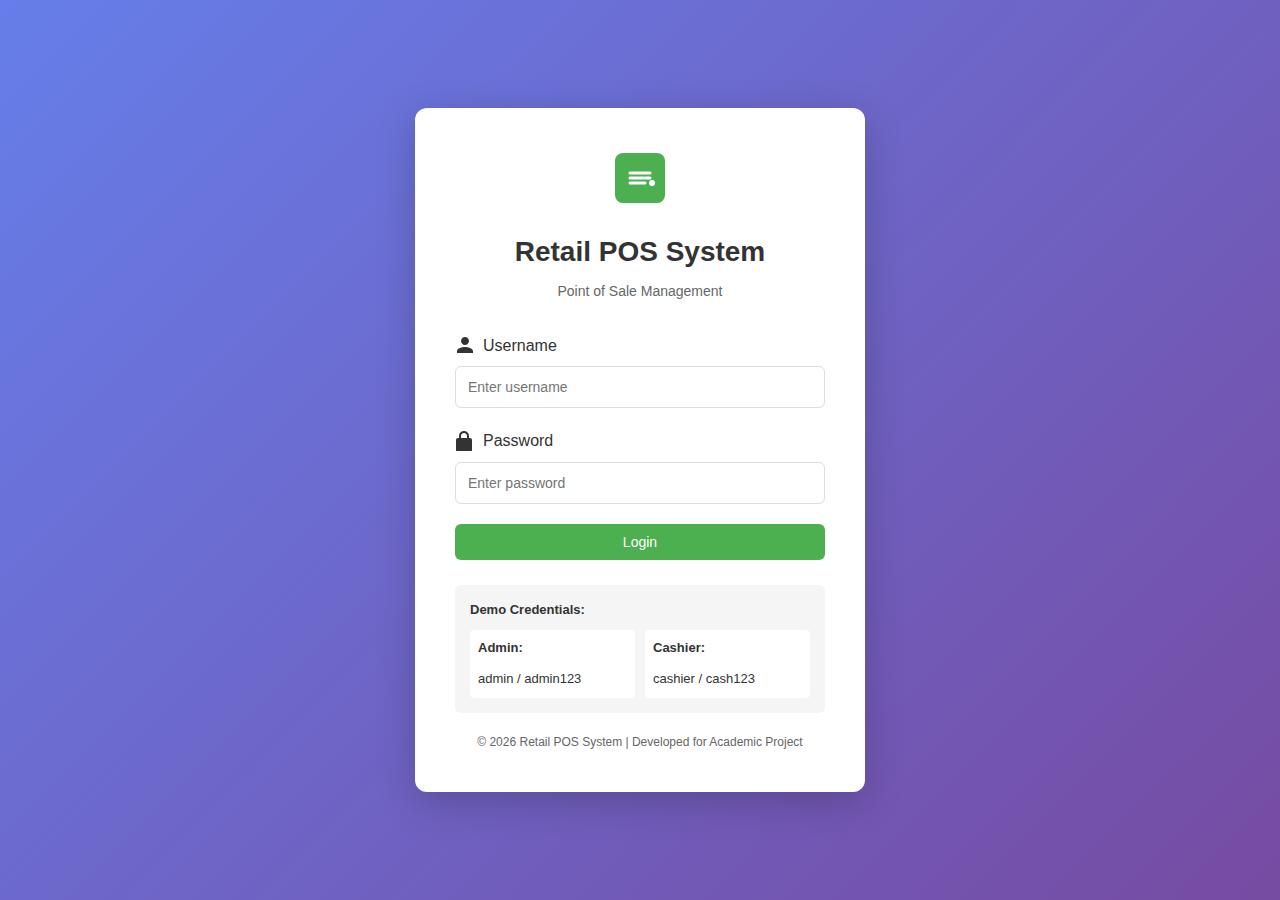
<file: FrontendUI/index.html>
<!DOCTYPE html>
<html lang="en">
<head>
    <meta charset="UTF-8">
    <meta name="viewport" content="width=device-width, initial-scale=1.0">
    <title>Retail POS System - Login</title>
    <link rel="stylesheet" href="css/style.css">
</head>
<body class="login-page">
    
    <!-- Login Container -->
    <div class="login-container">
        
        <!-- System Logo and Header -->
        <div class="login-header">
            <div class="logo">
                <svg width="60" height="60" viewBox="0 0 60 60" fill="none">
                    <rect x="5" y="5" width="50" height="50" rx="8" fill="#4CAF50"/>
                    <path d="M20 25h20M20 30h20M20 35h15" stroke="white" stroke-width="3" stroke-linecap="round"/>
                    <circle cx="42" cy="35" r="3" fill="white"/>
                </svg>
            </div>
            <h1>Retail POS System</h1>
            <p>Point of Sale Management</p>
        </div>

        <!-- Login Form -->
        <form id="loginForm" class="login-form">
            
            <!-- Error Message Display -->
            <div id="errorMessage" class="error-message" style="display: none;">
                <span class="error-icon">⚠</span>
                <span id="errorText"></span>
            </div>

            <!-- Username Input -->
            <div class="form-group">
                <label for="username">
                    <svg width="20" height="20" viewBox="0 0 20 20" fill="currentColor">
                        <path d="M10 10c2.21 0 4-1.79 4-4s-1.79-4-4-4-4 1.79-4 4 1.79 4 4 4zm0 2c-2.67 0-8 1.34-8 4v2h16v-2c0-2.66-5.33-4-8-4z"/>
                    </svg>
                    Username
                </label>
                <input 
                    type="text" 
                    id="username" 
                    name="username" 
                    placeholder="Enter username"
                    required
                    autocomplete="username">
            </div>

            <!-- Password Input -->
            <div class="form-group">
                <label for="password">
                    <svg width="20" height="20" viewBox="0 0 20 20" fill="currentColor">
                        <path d="M15 7h-1V5c0-2.76-2.24-5-5-5S4 2.24 4 5v2H3c-1.1 0-2 .9-2 2v10c0 1.1.9 2 2 2h12c1.1 0 2-.9 2-2V9c0-1.1-.9-2-2-2zm-9-2c0-1.66 1.34-3 3-3s3 1.34 3 3v2H6V5z"/>
                    </svg>
                    Password
                </label>
                <input 
                    type="password" 
                    id="password" 
                    name="password" 
                    placeholder="Enter password"
                    required
                    autocomplete="current-password">
            </div>

            <!-- Login Button -->
            <button type="submit" class="btn btn-primary btn-block">
                Login
            </button>

            <!-- Demo Credentials -->
            <div class="demo-credentials">
                <p><strong>Demo Credentials:</strong></p>
                <div class="credentials-grid">
                    <div>
                        <strong>Admin:</strong> admin / admin123
                    </div>
                    <div>
                        <strong>Cashier:</strong> cashier / cash123
                    </div>
                </div>
            </div>

        </form>

        <!-- Footer -->
        <div class="login-footer">
            <p>&copy; 2026 Retail POS System | Developed for Academic Project</p>
        </div>
    </div>

    <!-- JavaScript -->
    <script src="js/auth.js"></script>
</body>
</html>
</file>
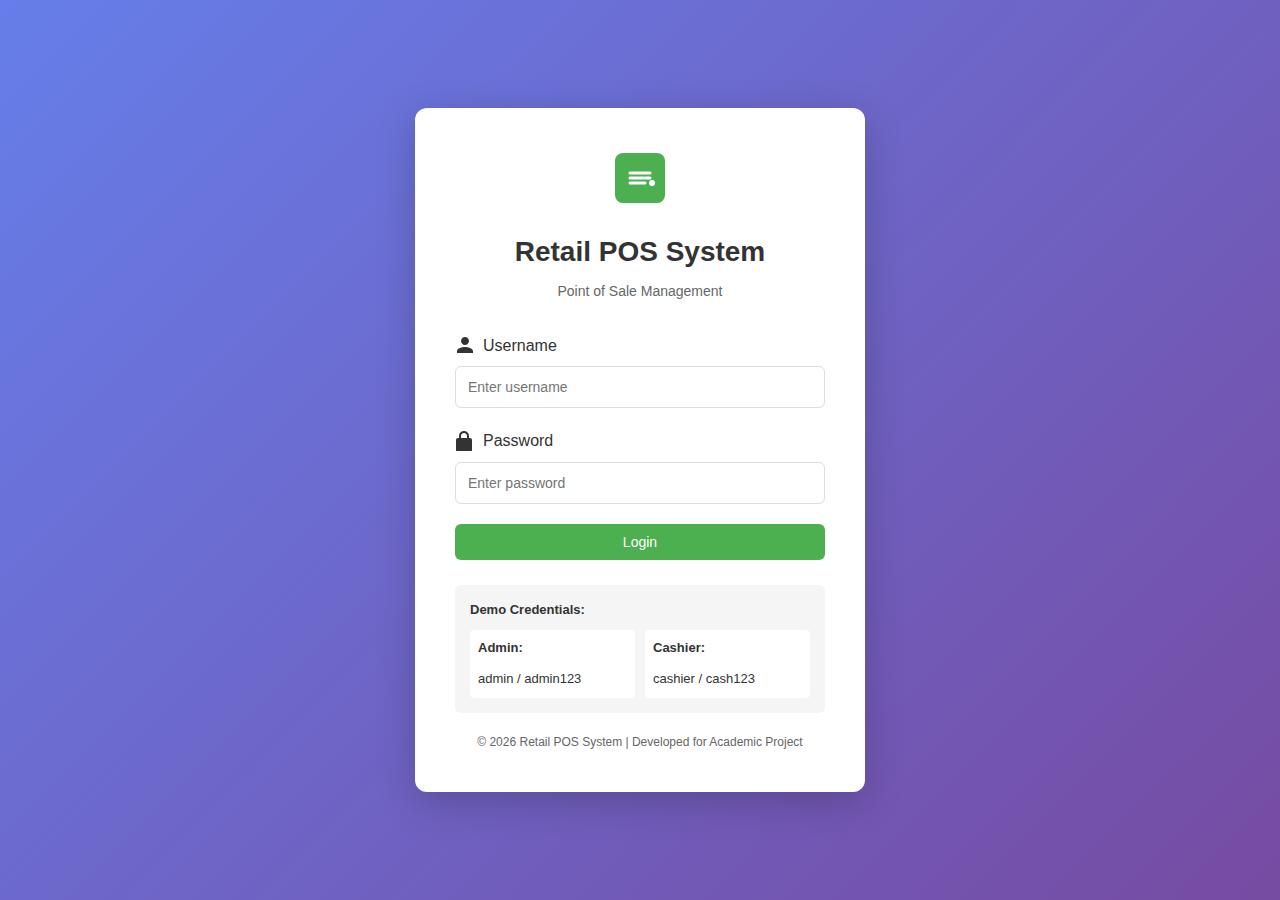
<file: FrontendUI/billing.html>
<!DOCTYPE html>
<html lang="en">
<head>
    <meta charset="UTF-8">
    <meta name="viewport" content="width=device-width, initial-scale=1.0">
    <title>Billing System - Retail POS System</title>
    <link rel="stylesheet" href="css/style.css">
</head>
<body>

    <!-- Top Navigation Bar -->
    <nav class="navbar">
        <div class="navbar-brand">
            <svg width="40" height="40" viewBox="0 0 60 60" fill="none">
                <rect x="5" y="5" width="50" height="50" rx="8" fill="#4CAF50"/>
                <path d="M20 25h20M20 30h20M20 35h15" stroke="white" stroke-width="3" stroke-linecap="round"/>
                <circle cx="42" cy="35" r="3" fill="white"/>
            </svg>
            <span>Retail POS System</span>
        </div>
        <div class="navbar-user">
            <span id="currentUser">Welcome, Cashier</span>
            <button onclick="logout()" class="btn btn-danger btn-sm">Logout</button>
        </div>
    </nav>

    <div class="container">
        
        <!-- Sidebar Navigation -->
        <aside class="sidebar">
            <ul class="nav-menu">
                <li class="nav-item">
                    <a href="dashboard.html">
                        <svg width="24" height="24" viewBox="0 0 24 24" fill="currentColor">
                            <path d="M3 13h8V3H3v10zm0 8h8v-6H3v6zm10 0h8V11h-8v10zm0-18v6h8V3h-8z"/>
                        </svg>
                        Dashboard
                    </a>
                </li>
                <li class="nav-item">
                    <a href="products.html">
                        <svg width="24" height="24" viewBox="0 0 24 24" fill="currentColor">
                            <path d="M20 6h-2.18c.11-.31.18-.65.18-1 0-1.66-1.34-3-3-3-1.05 0-1.96.54-2.5 1.35l-.5.67-.5-.68C10.96 2.54 10.05 2 9 2 7.34 2 6 3.34 6 5c0 .35.07.69.18 1H4c-1.11 0-1.99.89-1.99 2L2 19c0 1.11.89 2 2 2h16c1.11 0 2-.89 2-2V8c0-1.11-.89-2-2-2z"/>
                        </svg>
                        Products
                    </a>
                </li>
                <li class="nav-item active">
                    <a href="billing.html">
                        <svg width="24" height="24" viewBox="0 0 24 24" fill="currentColor">
                            <path d="M19 3H5c-1.1 0-2 .9-2 2v14c0 1.1.9 2 2 2h14c1.1 0 2-.9 2-2V5c0-1.1-.9-2-2-2zm0 16H5V5h14v14z"/>
                        </svg>
                        Billing
                    </a>
                </li>
                <li class="nav-item">
                    <a href="inventory.html">
                        <svg width="24" height="24" viewBox="0 0 24 24" fill="currentColor">
                            <path d="M4 6H2v14c0 1.1.9 2 2 2h14v-2H4V6zm16-4H8c-1.1 0-2 .9-2 2v12c0 1.1.9 2 2 2h12c1.1 0 2-.9 2-2V4c0-1.1-.9-2-2-2zm0 14H8V4h12v12z"/>
                        </svg>
                        Inventory
                    </a>
                </li>
            </ul>
        </aside>

        <!-- Main Content Area -->
        <main class="main-content">
            
            <!-- Page Header -->
            <div class="page-header">
                <h1>Create New Bill</h1>
                <button onclick="resetBill()" class="btn btn-secondary">
                    <svg width="20" height="20" viewBox="0 0 24 24" fill="currentColor">
                        <path d="M17.65 6.35C16.2 4.9 14.21 4 12 4c-4.42 0-7.99 3.58-7.99 8s3.57 8 7.99 8c3.73 0 6.84-2.55 7.73-6h-2.08c-.82 2.33-3.04 4-5.65 4-3.31 0-6-2.69-6-6s2.69-6 6-6c1.66 0 3.14.69 4.22 1.78L13 11h7V4l-2.35 2.35z"/>
                    </svg>
                    Reset Bill
                </button>
            </div>

            <div class="billing-container">
                
                <!-- Left Section: Customer & Product Selection -->
                <div class="billing-left">
                    
                    <!-- Customer Details Card -->
                    <div class="card">
                        <h3>Customer Details</h3>
                        <form id="customerForm">
                            <div class="form-group">
                                <label for="customerId">Customer ID *</label>
                                <input type="text" id="customerId" required placeholder="C001">
                            </div>
                            <div class="form-group">
                                <label for="customerName">Customer Name *</label>
                                <input type="text" id="customerName" required placeholder="Enter customer name">
                            </div>
                        </form>
                    </div>

                    <!-- Product Selection Card -->
                    <div class="card">
                        <h3>Add Product to Bill</h3>
                        <form id="addProductForm" onsubmit="addProductToBill(event)">
                            <div class="form-group">
                                <label for="billProductId">Product *</label>
                                <select id="billProductId" required onchange="updateProductPrice()">
                                    <option value="">Select Product</option>
                                </select>
                            </div>
                            <div class="form-row">
                                <div class="form-group">
                                    <label for="productPrice">Price (₹)</label>
                                    <input type="number" id="productPrice" readonly>
                                </div>
                                <div class="form-group">
                                    <label for="productQuantity">Quantity *</label>
                                    <input type="number" id="productQuantity" required min="1" value="1">
                                </div>
                            </div>
                            <button type="submit" class="btn btn-primary btn-block">
                                <svg width="20" height="20" viewBox="0 0 24 24" fill="currentColor">
                                    <path d="M19 13h-6v6h-2v-6H5v-2h6V5h2v6h6v2z"/>
                                </svg>
                                Add to Bill
                            </button>
                        </form>
                    </div>

                </div>

                <!-- Right Section: Bill Summary -->
                <div class="billing-right">
                    
                    <!-- Bill Items Card -->
                    <div class="card">
                        <h3>Bill Items</h3>
                        <div class="bill-items-container">
                            <table class="bill-table">
                                <thead>
                                    <tr>
                                        <th>Product</th>
                                        <th>Price</th>
                                        <th>Qty</th>
                                        <th>Total</th>
                                        <th>Action</th>
                                    </tr>
                                </thead>
                                <tbody id="billItemsTable">
                                    <tr>
                                        <td colspan="5" class="empty-message">No items added yet</td>
                                    </tr>
                                </tbody>
                            </table>
                        </div>

                        <!-- Bill Summary -->
                        <div class="bill-summary">
                            <div class="summary-row">
                                <span>Subtotal:</span>
                                <span id="subtotal">₹0.00</span>
                            </div>
                            <div class="summary-row">
                                <span>GST (18%):</span>
                                <span id="gst">₹0.00</span>
                            </div>
                            <div class="summary-row total-row">
                                <span><strong>Total Amount:</strong></span>
                                <span id="totalAmount"><strong>₹0.00</strong></span>
                            </div>
                        </div>

                        <!-- Generate Invoice Button -->
                        <button onclick="generateInvoice()" class="btn btn-success btn-block btn-lg">
                            <svg width="20" height="20" viewBox="0 0 24 24" fill="currentColor">
                                <path d="M19 3H5c-1.1 0-2 .9-2 2v14c0 1.1.9 2 2 2h14c1.1 0 2-.9 2-2V5c0-1.1-.9-2-2-2zm-7 3c1.93 0 3.5 1.57 3.5 3.5S13.93 13 12 13s-3.5-1.57-3.5-3.5S10.07 6 12 6zm7 13H5v-.23c0-.62.28-1.2.76-1.58C7.47 15.82 9.64 15 12 15s4.53.82 6.24 2.19c.48.38.76.97.76 1.58V19z"/>
                            </svg>
                            Generate Invoice
                        </button>
                    </div>

                </div>

            </div>

        </main>
    </div>

    <!-- Invoice Modal -->
    <div id="invoiceModal" class="modal">
        <div class="modal-content invoice-modal">
            <div class="modal-header">
                <h2>Invoice Generated</h2>
                <span class="close" onclick="closeInvoiceModal()">&times;</span>
            </div>
            <div class="invoice-content" id="invoiceContent">
                <!-- Invoice will be generated here -->
            </div>
            <div class="invoice-actions">
                <button onclick="printInvoice()" class="btn btn-primary">
                    <svg width="20" height="20" viewBox="0 0 24 24" fill="currentColor">
                        <path d="M19 8H5c-1.66 0-3 1.34-3 3v6h4v4h12v-4h4v-6c0-1.66-1.34-3-3-3zm-3 11H8v-5h8v5zm3-7c-.55 0-1-.45-1-1s.45-1 1-1 1 .45 1 1-.45 1-1 1zm-1-9H6v4h12V3z"/>
                    </svg>
                    Print
                </button>
                <button onclick="closeInvoiceModal()" class="btn btn-secondary">Close</button>
            </div>
        </div>
    </div>

    <script src="js/auth.js"></script>
    <script src="js/billing.js"></script>
</body>
</html>
</file>
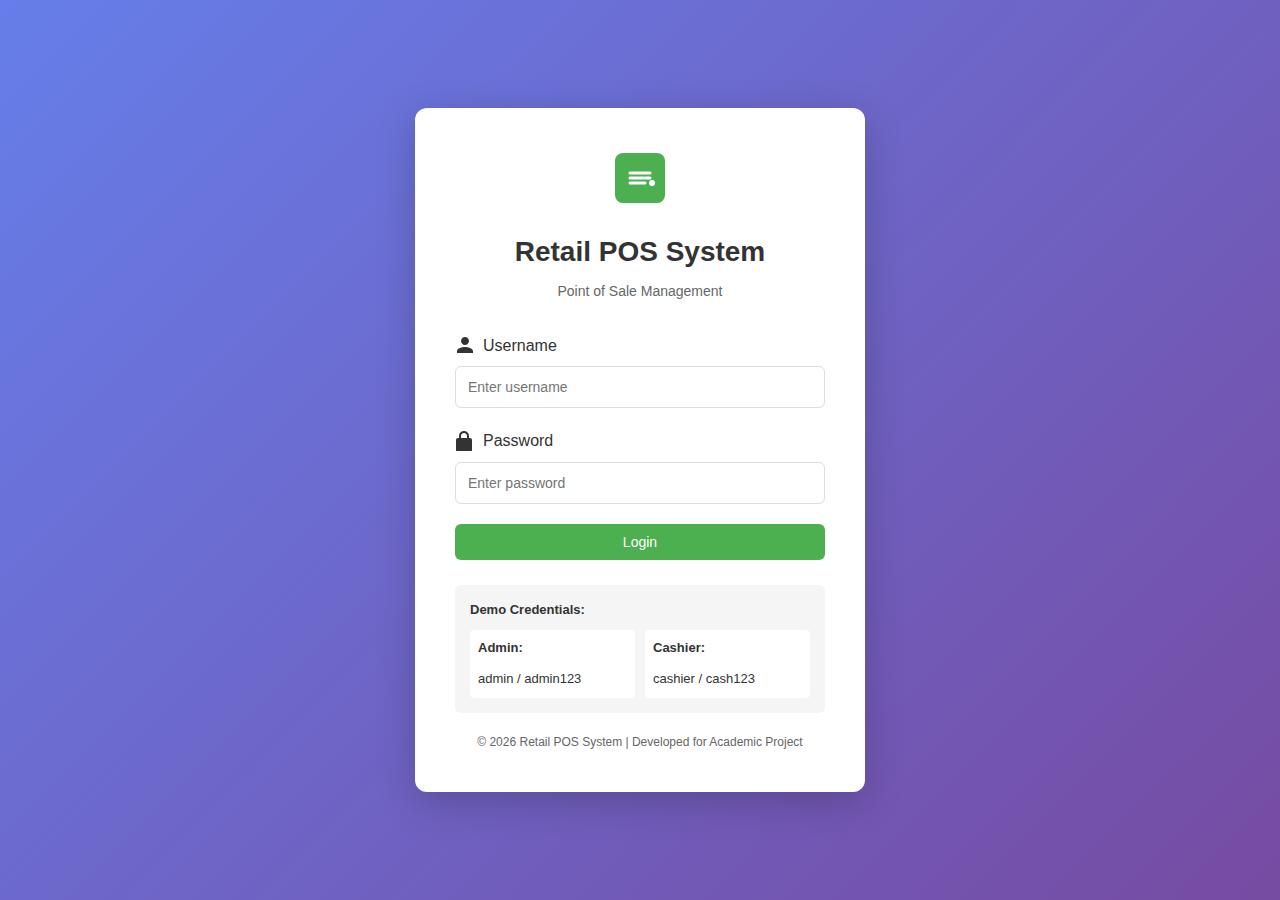
<file: FrontendUI/dashboard.html>
<!DOCTYPE html>
<html lang="en">
<head>
    <meta charset="UTF-8">
    <meta name="viewport" content="width=device-width, initial-scale=1.0">
    <title>Dashboard - Retail POS System</title>
    <link rel="stylesheet" href="css/style.css">
</head>
<body>

    <!-- Top Navigation Bar -->
    <nav class="navbar">
        <div class="navbar-brand">
            <svg width="40" height="40" viewBox="0 0 60 60" fill="none">
                <rect x="5" y="5" width="50" height="50" rx="8" fill="#4CAF50"/>
                <path d="M20 25h20M20 30h20M20 35h15" stroke="white" stroke-width="3" stroke-linecap="round"/>
                <circle cx="42" cy="35" r="3" fill="white"/>
            </svg>
            <span>Retail POS System</span>
        </div>
        <div class="navbar-user">
            <span id="currentUser">Welcome, Admin</span>
            <button onclick="logout()" class="btn btn-danger btn-sm">Logout</button>
        </div>
    </nav>

    <div class="container">
        
        <!-- Sidebar Navigation -->
        <aside class="sidebar">
            <ul class="nav-menu">
                <li class="nav-item active">
                    <a href="dashboard.html">
                        <svg width="24" height="24" viewBox="0 0 24 24" fill="currentColor">
                            <path d="M3 13h8V3H3v10zm0 8h8v-6H3v6zm10 0h8V11h-8v10zm0-18v6h8V3h-8z"/>
                        </svg>
                        Dashboard
                    </a>
                </li>
                <li class="nav-item">
                    <a href="products.html">
                        <svg width="24" height="24" viewBox="0 0 24 24" fill="currentColor">
                            <path d="M20 6h-2.18c.11-.31.18-.65.18-1 0-1.66-1.34-3-3-3-1.05 0-1.96.54-2.5 1.35l-.5.67-.5-.68C10.96 2.54 10.05 2 9 2 7.34 2 6 3.34 6 5c0 .35.07.69.18 1H4c-1.11 0-1.99.89-1.99 2L2 19c0 1.11.89 2 2 2h16c1.11 0 2-.89 2-2V8c0-1.11-.89-2-2-2zm-5-2c.55 0 1 .45 1 1s-.45 1-1 1-1-.45-1-1 .45-1 1-1zM9 4c.55 0 1 .45 1 1s-.45 1-1 1-1-.45-1-1 .45-1 1-1z"/>
                        </svg>
                        Products
                    </a>
                </li>
                <li class="nav-item">
                    <a href="billing.html">
                        <svg width="24" height="24" viewBox="0 0 24 24" fill="currentColor">
                            <path d="M19 3H5c-1.1 0-2 .9-2 2v14c0 1.1.9 2 2 2h14c1.1 0 2-.9 2-2V5c0-1.1-.9-2-2-2zm0 16H5V5h14v14z"/>
                            <path d="M7 10h2v7H7zm4-3h2v10h-2zm4 6h2v4h-2z"/>
                        </svg>
                        Billing
                    </a>
                </li>
                <li class="nav-item">
                    <a href="inventory.html">
                        <svg width="24" height="24" viewBox="0 0 24 24" fill="currentColor">
                            <path d="M4 6H2v14c0 1.1.9 2 2 2h14v-2H4V6zm16-4H8c-1.1 0-2 .9-2 2v12c0 1.1.9 2 2 2h12c1.1 0 2-.9 2-2V4c0-1.1-.9-2-2-2zm0 14H8V4h12v12z"/>
                        </svg>
                        Inventory
                    </a>
                </li>
            </ul>
        </aside>

        <!-- Main Content Area -->
        <main class="main-content">
            
            <!-- Page Header -->
            <div class="page-header">
                <h1>Dashboard</h1>
                <p>Overview of your retail operations</p>
            </div>

            <!-- Statistics Cards -->
            <div class="stats-grid">
                
                <!-- Total Products Card -->
                <div class="stat-card stat-card-blue">
                    <div class="stat-icon">
                        <svg width="40" height="40" viewBox="0 0 24 24" fill="currentColor">
                            <path d="M20 6h-2.18c.11-.31.18-.65.18-1 0-1.66-1.34-3-3-3-1.05 0-1.96.54-2.5 1.35l-.5.67-.5-.68C10.96 2.54 10.05 2 9 2 7.34 2 6 3.34 6 5c0 .35.07.69.18 1H4c-1.11 0-1.99.89-1.99 2L2 19c0 1.11.89 2 2 2h16c1.11 0 2-.89 2-2V8c0-1.11-.89-2-2-2z"/>
                        </svg>
                    </div>
                    <div class="stat-details">
                        <h3 id="totalProducts">10</h3>
                        <p>Total Products</p>
                    </div>
                </div>

                <!-- Total Customers Card -->
                <div class="stat-card stat-card-green">
                    <div class="stat-icon">
                        <svg width="40" height="40" viewBox="0 0 24 24" fill="currentColor">
                            <path d="M16 11c1.66 0 2.99-1.34 2.99-3S17.66 5 16 5c-1.66 0-3 1.34-3 3s1.34 3 3 3zm-8 0c1.66 0 2.99-1.34 2.99-3S9.66 5 8 5C6.34 5 5 6.34 5 8s1.34 3 3 3zm0 2c-2.33 0-7 1.17-7 3.5V19h14v-2.5c0-2.33-4.67-3.5-7-3.5zm8 0c-.29 0-.62.02-.97.05 1.16.84 1.97 1.97 1.97 3.45V19h6v-2.5c0-2.33-4.67-3.5-7-3.5z"/>
                        </svg>
                    </div>
                    <div class="stat-details">
                        <h3 id="totalCustomers">5</h3>
                        <p>Total Customers</p>
                    </div>
                </div>

                <!-- Total Sales Card -->
                <div class="stat-card stat-card-orange">
                    <div class="stat-icon">
                        <svg width="40" height="40" viewBox="0 0 24 24" fill="currentColor">
                            <path d="M11.8 10.9c-2.27-.59-3-1.2-3-2.15 0-1.09 1.01-1.85 2.7-1.85 1.78 0 2.44.85 2.5 2.1h2.21c-.07-1.72-1.12-3.3-3.21-3.81V3h-3v2.16c-1.94.42-3.5 1.68-3.5 3.61 0 2.31 1.91 3.46 4.7 4.13 2.5.6 3 1.48 3 2.41 0 .69-.49 1.79-2.7 1.79-2.06 0-2.87-.92-2.98-2.1h-2.2c.12 2.19 1.76 3.42 3.68 3.83V21h3v-2.15c1.95-.37 3.5-1.5 3.5-3.55 0-2.84-2.43-3.81-4.7-4.4z"/>
                        </svg>
                    </div>
                    <div class="stat-details">
                        <h3 id="totalSales">₹0</h3>
                        <p>Total Sales</p>
                    </div>
                </div>

                <!-- Low Stock Alert Card -->
                <div class="stat-card stat-card-red">
                    <div class="stat-icon">
                        <svg width="40" height="40" viewBox="0 0 24 24" fill="currentColor">
                            <path d="M1 21h22L12 2 1 21zm12-3h-2v-2h2v2zm0-4h-2v-4h2v4z"/>
                        </svg>
                    </div>
                    <div class="stat-details">
                        <h3 id="lowStockCount">0</h3>
                        <p>Low Stock Items</p>
                    </div>
                </div>

            </div>

            <!-- Recent Activity Section -->
            <div class="dashboard-section">
                <h2>Recent Activity</h2>
                <div class="activity-card">
                    <table class="data-table">
                        <thead>
                            <tr>
                                <th>Date</th>
                                <th>Activity</th>
                                <th>User</th>
                                <th>Status</th>
                            </tr>
                        </thead>
                        <tbody id="activityTable">
                            <tr>
                                <td>02-01-2026 10:30</td>
                                <td>Product Added: Laptop</td>
                                <td>Admin</td>
                                <td><span class="badge badge-success">Success</span></td>
                            </tr>
                            <tr>
                                <td>02-01-2026 09:15</td>
                                <td>Bill Generated: B0001</td>
                                <td>Cashier</td>
                                <td><span class="badge badge-success">Success</span></td>
                            </tr>
                            <tr>
                                <td>02-01-2026 08:45</td>
                                <td>Customer Added: C001</td>
                                <td>Admin</td>
                                <td><span class="badge badge-success">Success</span></td>
                            </tr>
                        </tbody>
                    </table>
                </div>
            </div>

            <!-- Quick Actions -->
            <div class="dashboard-section">
                <h2>Quick Actions</h2>
                <div class="quick-actions">
                    <a href="products.html" class="action-btn action-btn-blue">
                        <svg width="24" height="24" viewBox="0 0 24 24" fill="currentColor">
                            <path d="M19 13h-6v6h-2v-6H5v-2h6V5h2v6h6v2z"/>
                        </svg>
                        Add Product
                    </a>
                    <a href="billing.html" class="action-btn action-btn-green">
                        <svg width="24" height="24" viewBox="0 0 24 24" fill="currentColor">
                            <path d="M19 3H5c-1.1 0-2 .9-2 2v14c0 1.1.9 2 2 2h14c1.1 0 2-.9 2-2V5c0-1.1-.9-2-2-2z"/>
                        </svg>
                        Create Bill
                    </a>
                    <a href="inventory.html" class="action-btn action-btn-orange">
                        <svg width="24" height="24" viewBox="0 0 24 24" fill="currentColor">
                            <path d="M4 6H2v14c0 1.1.9 2 2 2h14v-2H4V6z"/>
                        </svg>
                        View Inventory
                    </a>
                </div>
            </div>

        </main>
    </div>

    <script src="js/auth.js"></script>
    <script>
        // Check if user is logged in
        checkAuth();

        // Update dashboard statistics
        function updateDashboard() {
            const products = JSON.parse(localStorage.getItem('products')) || [];
            const customers = JSON.parse(localStorage.getItem('customers')) || [];
            const bills = JSON.parse(localStorage.getItem('bills')) || [];

            document.getElementById('totalProducts').textContent = products.length;
            document.getElementById('totalCustomers').textContent = customers.length;
            
            let totalSales = 0;
            bills.forEach(bill => {
                totalSales += parseFloat(bill.totalAmount || 0);
            });
            document.getElementById('totalSales').textContent = '₹' + totalSales.toFixed(2);

            let lowStock = products.filter(p => p.stockQuantity < 10).length;
            document.getElementById('lowStockCount').textContent = lowStock;
        }

        // Load dashboard on page load
        window.onload = updateDashboard;
    </script>
</body>
</html>
</file>
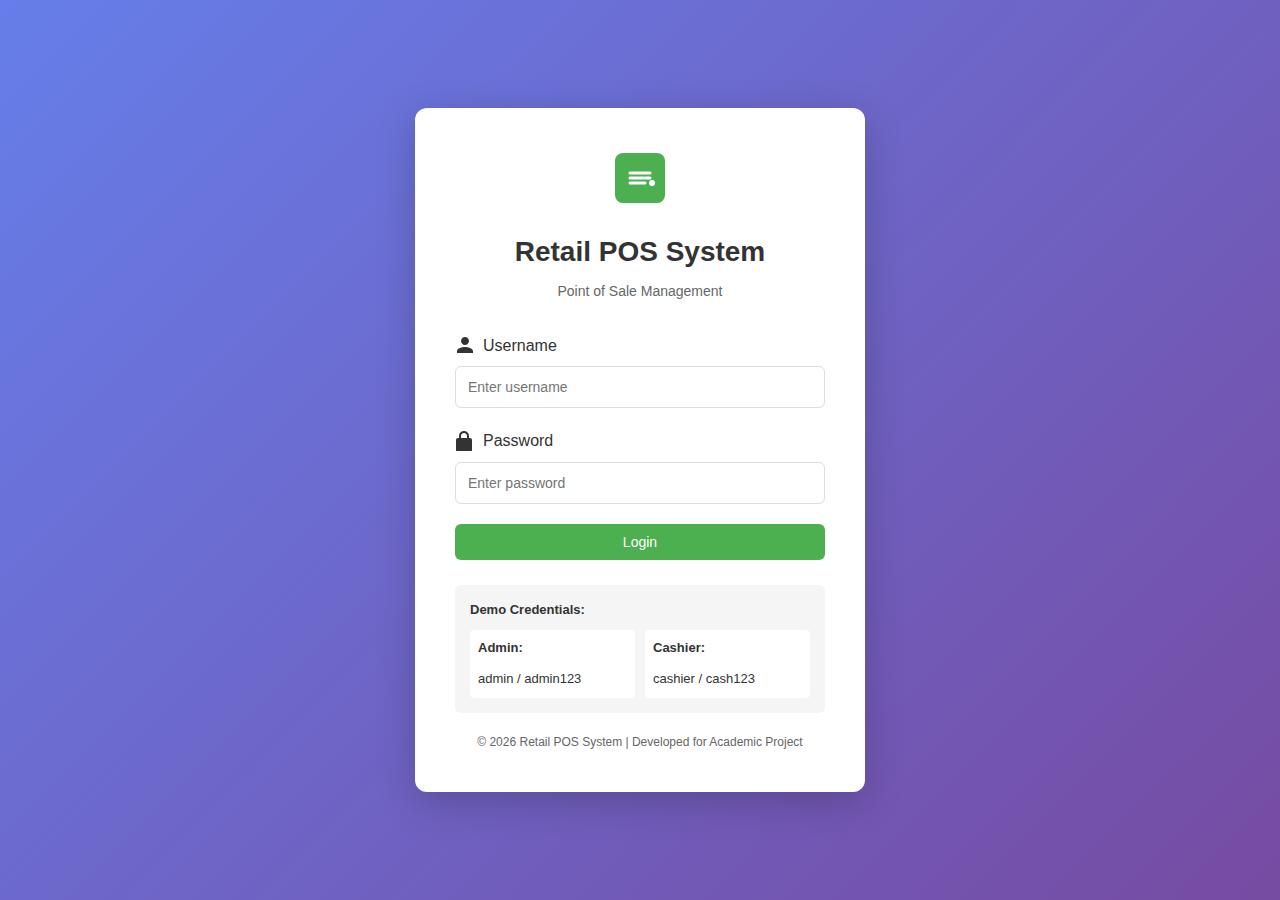
<file: FrontendUI/inventory.html>
<!DOCTYPE html>
<html lang="en">
<head>
    <meta charset="UTF-8">
    <meta name="viewport" content="width=device-width, initial-scale=1.0">
    <title>Inventory Management - Retail POS System</title>
    <link rel="stylesheet" href="css/style.css">
</head>
<body>

    <!-- Top Navigation Bar -->
    <nav class="navbar">
        <div class="navbar-brand">
            <svg width="40" height="40" viewBox="0 0 60 60" fill="none">
                <rect x="5" y="5" width="50" height="50" rx="8" fill="#4CAF50"/>
                <path d="M20 25h20M20 30h20M20 35h15" stroke="white" stroke-width="3" stroke-linecap="round"/>
                <circle cx="42" cy="35" r="3" fill="white"/>
            </svg>
            <span>Retail POS System</span>
        </div>
        <div class="navbar-user">
            <span id="currentUser">Welcome, Admin</span>
            <button onclick="logout()" class="btn btn-danger btn-sm">Logout</button>
        </div>
    </nav>

    <div class="container">
        
        <!-- Sidebar Navigation -->
        <aside class="sidebar">
            <ul class="nav-menu">
                <li class="nav-item">
                    <a href="dashboard.html">
                        <svg width="24" height="24" viewBox="0 0 24 24" fill="currentColor">
                            <path d="M3 13h8V3H3v10zm0 8h8v-6H3v6zm10 0h8V11h-8v10zm0-18v6h8V3h-8z"/>
                        </svg>
                        Dashboard
                    </a>
                </li>
                <li class="nav-item">
                    <a href="products.html">
                        <svg width="24" height="24" viewBox="0 0 24 24" fill="currentColor">
                            <path d="M20 6h-2.18c.11-.31.18-.65.18-1 0-1.66-1.34-3-3-3-1.05 0-1.96.54-2.5 1.35l-.5.67-.5-.68C10.96 2.54 10.05 2 9 2 7.34 2 6 3.34 6 5c0 .35.07.69.18 1H4c-1.11 0-1.99.89-1.99 2L2 19c0 1.11.89 2 2 2h16c1.11 0 2-.89 2-2V8c0-1.11-.89-2-2-2z"/>
                        </svg>
                        Products
                    </a>
                </li>
                <li class="nav-item">
                    <a href="billing.html">
                        <svg width="24" height="24" viewBox="0 0 24 24" fill="currentColor">
                            <path d="M19 3H5c-1.1 0-2 .9-2 2v14c0 1.1.9 2 2 2h14c1.1 0 2-.9 2-2V5c0-1.1-.9-2-2-2zm0 16H5V5h14v14z"/>
                        </svg>
                        Billing
                    </a>
                </li>
                <li class="nav-item active">
                    <a href="inventory.html">
                        <svg width="24" height="24" viewBox="0 0 24 24" fill="currentColor">
                            <path d="M4 6H2v14c0 1.1.9 2 2 2h14v-2H4V6zm16-4H8c-1.1 0-2 .9-2 2v12c0 1.1.9 2 2 2h12c1.1 0 2-.9 2-2V4c0-1.1-.9-2-2-2zm0 14H8V4h12v12z"/>
                        </svg>
                        Inventory
                    </a>
                </li>
            </ul>
        </aside>

        <!-- Main Content Area -->
        <main class="main-content">
            
            <!-- Page Header -->
            <div class="page-header">
                <h1>Inventory Management</h1>
                <div class="header-actions">
                    <select id="filterStock" onchange="filterInventory()">
                        <option value="all">All Products</option>
                        <option value="instock">In Stock</option>
                        <option value="lowstock">Low Stock (< 10)</option>
                        <option value="outofstock">Out of Stock</option>
                    </select>
                </div>
            </div>

            <!-- Inventory Summary Cards -->
            <div class="inventory-summary">
                <div class="summary-card">
                    <div class="summary-icon" style="background: #4CAF50;">
                        <svg width="32" height="32" viewBox="0 0 24 24" fill="white">
                            <path d="M9 16.17L4.83 12l-1.42 1.41L9 19 21 7l-1.41-1.41z"/>
                        </svg>
                    </div>
                    <div class="summary-details">
                        <h3 id="inStockCount">0</h3>
                        <p>In Stock</p>
                    </div>
                </div>

                <div class="summary-card">
                    <div class="summary-icon" style="background: #FF9800;">
                        <svg width="32" height="32" viewBox="0 0 24 24" fill="white">
                            <path d="M1 21h22L12 2 1 21zm12-3h-2v-2h2v2zm0-4h-2v-4h2v4z"/>
                        </svg>
                    </div>
                    <div class="summary-details">
                        <h3 id="lowStockCount">0</h3>
                        <p>Low Stock</p>
                    </div>
                </div>

                <div class="summary-card">
                    <div class="summary-icon" style="background: #f44336;">
                        <svg width="32" height="32" viewBox="0 0 24 24" fill="white">
                            <path d="M19 6.41L17.59 5 12 10.59 6.41 5 5 6.41 10.59 12 5 17.59 6.41 19 12 13.41 17.59 19 19 17.59 13.41 12z"/>
                        </svg>
                    </div>
                    <div class="summary-details">
                        <h3 id="outOfStockCount">0</h3>
                        <p>Out of Stock</p>
                    </div>
                </div>

                <div class="summary-card">
                    <div class="summary-icon" style="background: #2196F3;">
                        <svg width="32" height="32" viewBox="0 0 24 24" fill="white">
                            <path d="M12 2C6.48 2 2 6.48 2 12s4.48 10 10 10 10-4.48 10-10S17.52 2 12 2zm1 15h-2v-6h2v6zm0-8h-2V7h2v2z"/>
                        </svg>
                    </div>
                    <div class="summary-details">
                        <h3 id="totalValue">₹0</h3>
                        <p>Total Value</p>
                    </div>
                </div>
            </div>

            <!-- Search Bar -->
            <div class="search-section">
                <input 
                    type="text" 
                    id="searchInventory" 
                    placeholder="Search products..." 
                    onkeyup="searchInventory()">
            </div>

            <!-- Inventory Table -->
            <div class="table-container">
                <table class="data-table">
                    <thead>
                        <tr>
                            <th>Product ID</th>
                            <th>Product Name</th>
                            <th>Category</th>
                            <th>Price (₹)</th>
                            <th>Stock Quantity</th>
                            <th>Stock Value (₹)</th>
                            <th>Status</th>
                            <th>Actions</th>
                        </tr>
                    </thead>
                    <tbody id="inventoryTable">
                        <!-- Inventory items will be loaded here dynamically -->
                    </tbody>
                </table>
            </div>

        </main>
    </div>

    <!-- Update Stock Modal -->
    <div id="stockModal" class="modal">
        <div class="modal-content">
            <div class="modal-header">
                <h2>Update Stock</h2>
                <span class="close" onclick="closeStockModal()">&times;</span>
            </div>
            <form id="stockForm" onsubmit="updateStock(event)">
                <div class="form-group">
                    <label>Product ID</label>
                    <input type="text" id="stockProductId" readonly>
                </div>
                <div class="form-group">
                    <label>Product Name</label>
                    <input type="text" id="stockProductName" readonly>
                </div>
                <div class="form-group">
                    <label>Current Stock</label>
                    <input type="number" id="currentStock" readonly>
                </div>
                <div class="form-group">
                    <label for="stockAction">Action *</label>
                    <select id="stockAction" required onchange="toggleStockInput()">
                        <option value="">Select Action</option>
                        <option value="add">Add Stock</option>
                        <option value="remove">Remove Stock</option>
                        <option value="set">Set Stock</option>
                    </select>
                </div>
                <div class="form-group">
                    <label for="stockQuantity">Quantity *</label>
                    <input type="number" id="stockQuantity" required min="0">
                </div>
                <div class="form-group">
                    <label>New Stock</label>
                    <input type="number" id="newStock" readonly>
                </div>
                <div class="form-actions">
                    <button type="button" onclick="closeStockModal()" class="btn btn-secondary">Cancel</button>
                    <button type="submit" class="btn btn-primary">Update Stock</button>
                </div>
            </form>
        </div>
    </div>

    <script src="js/auth.js"></script>
    <script src="js/inventory.js"></script>
</body>
</html>
</file>
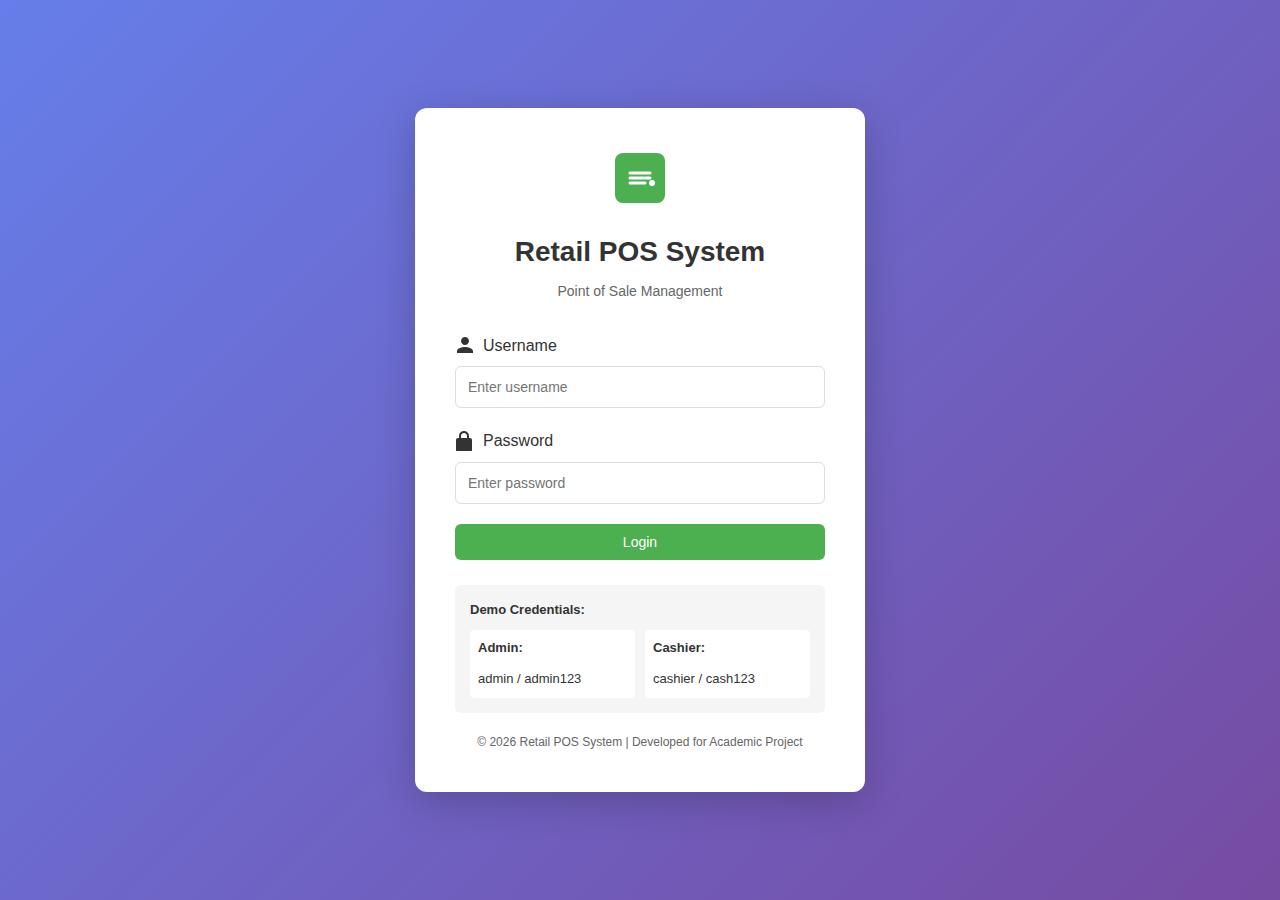
<file: FrontendUI/products.html>
<!DOCTYPE html>
<html lang="en">
<head>
    <meta charset="UTF-8">
    <meta name="viewport" content="width=device-width, initial-scale=1.0">
    <title>Product Management - Retail POS System</title>
    <link rel="stylesheet" href="css/style.css">
</head>
<body>

    <!-- Top Navigation Bar -->
    <nav class="navbar">
        <div class="navbar-brand">
            <svg width="40" height="40" viewBox="0 0 60 60" fill="none">
                <rect x="5" y="5" width="50" height="50" rx="8" fill="#4CAF50"/>
                <path d="M20 25h20M20 30h20M20 35h15" stroke="white" stroke-width="3" stroke-linecap="round"/>
                <circle cx="42" cy="35" r="3" fill="white"/>
            </svg>
            <span>Retail POS System</span>
        </div>
        <div class="navbar-user">
            <span id="currentUser">Welcome, Admin</span>
            <button onclick="logout()" class="btn btn-danger btn-sm">Logout</button>
        </div>
    </nav>

    <div class="container">
        
        <!-- Sidebar Navigation -->
        <aside class="sidebar">
            <ul class="nav-menu">
                <li class="nav-item">
                    <a href="dashboard.html">
                        <svg width="24" height="24" viewBox="0 0 24 24" fill="currentColor">
                            <path d="M3 13h8V3H3v10zm0 8h8v-6H3v6zm10 0h8V11h-8v10zm0-18v6h8V3h-8z"/>
                        </svg>
                        Dashboard
                    </a>
                </li>
                <li class="nav-item active">
                    <a href="products.html">
                        <svg width="24" height="24" viewBox="0 0 24 24" fill="currentColor">
                            <path d="M20 6h-2.18c.11-.31.18-.65.18-1 0-1.66-1.34-3-3-3-1.05 0-1.96.54-2.5 1.35l-.5.67-.5-.68C10.96 2.54 10.05 2 9 2 7.34 2 6 3.34 6 5c0 .35.07.69.18 1H4c-1.11 0-1.99.89-1.99 2L2 19c0 1.11.89 2 2 2h16c1.11 0 2-.89 2-2V8c0-1.11-.89-2-2-2zm-5-2c.55 0 1 .45 1 1s-.45 1-1 1-1-.45-1-1 .45-1 1-1zM9 4c.55 0 1 .45 1 1s-.45 1-1 1-1-.45-1-1 .45-1 1-1z"/>
                        </svg>
                        Products
                    </a>
                </li>
                <li class="nav-item">
                    <a href="billing.html">
                        <svg width="24" height="24" viewBox="0 0 24 24" fill="currentColor">
                            <path d="M19 3H5c-1.1 0-2 .9-2 2v14c0 1.1.9 2 2 2h14c1.1 0 2-.9 2-2V5c0-1.1-.9-2-2-2zm0 16H5V5h14v14z"/>
                            <path d="M7 10h2v7H7zm4-3h2v10h-2zm4 6h2v4h-2z"/>
                        </svg>
                        Billing
                    </a>
                </li>
                <li class="nav-item">
                    <a href="inventory.html">
                        <svg width="24" height="24" viewBox="0 0 24 24" fill="currentColor">
                            <path d="M4 6H2v14c0 1.1.9 2 2 2h14v-2H4V6zm16-4H8c-1.1 0-2 .9-2 2v12c0 1.1.9 2 2 2h12c1.1 0 2-.9 2-2V4c0-1.1-.9-2-2-2zm0 14H8V4h12v12z"/>
                        </svg>
                        Inventory
                    </a>
                </li>
            </ul>
        </aside>

        <!-- Main Content Area -->
        <main class="main-content">
            
            <!-- Page Header -->
            <div class="page-header">
                <h1>Product Management</h1>
                <button onclick="showAddProductModal()" class="btn btn-primary">
                    <svg width="20" height="20" viewBox="0 0 24 24" fill="currentColor">
                        <path d="M19 13h-6v6h-2v-6H5v-2h6V5h2v6h6v2z"/>
                    </svg>
                    Add New Product
                </button>
            </div>

            <!-- Search Bar -->
            <div class="search-section">
                <input 
                    type="text" 
                    id="searchInput" 
                    placeholder="Search by Product ID, Name or Category..." 
                    onkeyup="searchProducts()">
            </div>

            <!-- Products Table -->
            <div class="table-container">
                <table class="data-table">
                    <thead>
                        <tr>
                            <th>Product ID</th>
                            <th>Product Name</th>
                            <th>Category</th>
                            <th>Price (₹)</th>
                            <th>Stock</th>
                            <th>Description</th>
                            <th>Actions</th>
                        </tr>
                    </thead>
                    <tbody id="productsTable">
                        <!-- Products will be loaded here dynamically -->
                    </tbody>
                </table>
            </div>

        </main>
    </div>

    <!-- Add/Edit Product Modal -->
    <div id="productModal" class="modal">
        <div class="modal-content">
            <div class="modal-header">
                <h2 id="modalTitle">Add New Product</h2>
                <span class="close" onclick="closeModal()">&times;</span>
            </div>
            <form id="productForm">
                <div class="form-row">
                    <div class="form-group">
                        <label for="productId">Product ID *</label>
                        <input type="text" id="productId" required placeholder="P001">
                    </div>
                    <div class="form-group">
                        <label for="productName">Product Name *</label>
                        <input type="text" id="productName" required placeholder="Enter product name">
                    </div>
                </div>
                
                <div class="form-row">
                    <div class="form-group">
                        <label for="category">Category *</label>
                        <select id="category" required>
                            <option value="">Select Category</option>
                            <option value="Electronics">Electronics</option>
                            <option value="Accessories">Accessories</option>
                            <option value="Clothing">Clothing</option>
                            <option value="Food">Food</option>
                            <option value="Books">Books</option>
                            <option value="Other">Other</option>
                        </select>
                    </div>
                    <div class="form-group">
                        <label for="price">Price (₹) *</label>
                        <input type="number" id="price" required step="0.01" min="0" placeholder="0.00">
                    </div>
                </div>

                <div class="form-row">
                    <div class="form-group">
                        <label for="stockQuantity">Stock Quantity *</label>
                        <input type="number" id="stockQuantity" required min="0" placeholder="0">
                    </div>
                    <div class="form-group">
                        <label for="description">Description</label>
                        <input type="text" id="description" placeholder="Product description">
                    </div>
                </div>

                <div class="form-actions">
                    <button type="button" onclick="closeModal()" class="btn btn-secondary">Cancel</button>
                    <button type="submit" class="btn btn-primary">Save Product</button>
                </div>
            </form>
        </div>
    </div>

    <script src="js/auth.js"></script>
    <script src="js/products.js"></script>
</body>
</html>
</file>
<file: FrontendUI/css/style.css>
/*
===================================
RETAIL POS SYSTEM - MAIN STYLESHEET
===================================
Developer: Frontend Team
Purpose: Complete styling for POS System
Technology: Pure CSS3 (No frameworks)
===================================
*/

/* ===== RESET & BASE STYLES ===== */
* {
    margin: 0;
    padding: 0;
    box-sizing: border-box;
}

:root {
    --primary-color: #4CAF50;
    --primary-dark: #388E3C;
    --secondary-color: #2196F3;
    --danger-color: #f44336;
    --warning-color: #FF9800;
    --success-color: #4CAF50;
    --dark-color: #333333;
    --light-gray: #f5f5f5;
    --border-color: #ddd;
    --text-color: #333;
    --text-light: #666;
    --shadow: 0 2px 8px rgba(0,0,0,0.1);
    --shadow-hover: 0 4px 12px rgba(0,0,0,0.15);
}

body {
    font-family: 'Segoe UI', Tahoma, Geneva, Verdana, sans-serif;
    background-color: #f8f9fa;
    color: var(--text-color);
    line-height: 1.6;
}

/* ===== LOGIN PAGE STYLES ===== */
.login-page {
    display: flex;
    justify-content: center;
    align-items: center;
    min-height: 100vh;
    background: linear-gradient(135deg, #667eea 0%, #764ba2 100%);
}

.login-container {
    background: white;
    padding: 40px;
    border-radius: 12px;
    box-shadow: 0 10px 40px rgba(0,0,0,0.2);
    width: 100%;
    max-width: 450px;
}

.login-header {
    text-align: center;
    margin-bottom: 30px;
}

.login-header .logo {
    margin-bottom: 15px;
    display: inline-block;
}

.login-header h1 {
    color: var(--dark-color);
    font-size: 28px;
    margin-bottom: 5px;
}

.login-header p {
    color: var(--text-light);
    font-size: 14px;
}

.login-form {
    margin-bottom: 20px;
}

.error-message {
    background: #ffebee;
    color: var(--danger-color);
    padding: 12px;
    border-radius: 6px;
    margin-bottom: 20px;
    display: flex;
    align-items: center;
    gap: 10px;
}

.error-icon {
    font-size: 20px;
}

.demo-credentials {
    margin-top: 25px;
    padding: 15px;
    background: var(--light-gray);
    border-radius: 6px;
    font-size: 13px;
}

.demo-credentials strong {
    display: block;
    margin-bottom: 10px;
    color: var(--dark-color);
}

.credentials-grid {
    display: grid;
    grid-template-columns: 1fr 1fr;
    gap: 10px;
}

.credentials-grid div {
    padding: 8px;
    background: white;
    border-radius: 4px;
}

.login-footer {
    text-align: center;
    margin-top: 20px;
    font-size: 12px;
    color: var(--text-light);
}

/* ===== FORM STYLES ===== */
.form-group {
    margin-bottom: 20px;
}

.form-group label {
    display: flex;
    align-items: center;
    gap: 8px;
    font-weight: 500;
    margin-bottom: 8px;
    color: var(--dark-color);
}

.form-group input,
.form-group select,
.form-group textarea {
    width: 100%;
    padding: 12px;
    border: 1px solid var(--border-color);
    border-radius: 6px;
    font-size: 14px;
    transition: all 0.3s;
}

.form-group input:focus,
.form-group select:focus,
.form-group textarea:focus {
    outline: none;
    border-color: var(--primary-color);
    box-shadow: 0 0 0 3px rgba(76, 175, 80, 0.1);
}

.form-row {
    display: grid;
    grid-template-columns: 1fr 1fr;
    gap: 20px;
}

.form-actions {
    display: flex;
    justify-content: flex-end;
    gap: 10px;
    margin-top: 25px;
}

/* ===== BUTTON STYLES ===== */
.btn {
    padding: 10px 20px;
    border: none;
    border-radius: 6px;
    font-size: 14px;
    font-weight: 500;
    cursor: pointer;
    transition: all 0.3s;
    display: inline-flex;
    align-items: center;
    gap: 8px;
    text-decoration: none;
}

.btn:hover {
    transform: translateY(-2px);
    box-shadow: var(--shadow-hover);
}

.btn-primary {
    background: var(--primary-color);
    color: white;
}

.btn-primary:hover {
    background: var(--primary-dark);
}

.btn-secondary {
    background: #6c757d;
    color: white;
}

.btn-secondary:hover {
    background: #5a6268;
}

.btn-danger {
    background: var(--danger-color);
    color: white;
}

.btn-danger:hover {
    background: #d32f2f;
}

.btn-success {
    background: var(--success-color);
    color: white;
}

.btn-success:hover {
    background: var(--primary-dark);
}

.btn-block {
    width: 100%;
    justify-content: center;
}

.btn-sm {
    padding: 6px 12px;
    font-size: 13px;
}

.btn-lg {
    padding: 14px 24px;
    font-size: 16px;
}

/* ===== NAVIGATION BAR ===== */
.navbar {
    background: white;
    box-shadow: var(--shadow);
    padding: 15px 30px;
    display: flex;
    justify-content: space-between;
    align-items: center;
    position: sticky;
    top: 0;
    z-index: 100;
}

.navbar-brand {
    display: flex;
    align-items: center;
    gap: 12px;
    font-size: 20px;
    font-weight: 600;
    color: var(--dark-color);
}

.navbar-user {
    display: flex;
    align-items: center;
    gap: 15px;
}

.navbar-user span {
    color: var(--text-light);
    font-size: 14px;
}

/* ===== CONTAINER & LAYOUT ===== */
.container {
    display: flex;
    min-height: calc(100vh - 70px);
}

/* ===== SIDEBAR ===== */
.sidebar {
    width: 250px;
    background: white;
    box-shadow: var(--shadow);
    padding: 20px 0;
}

.nav-menu {
    list-style: none;
}

.nav-item {
    margin-bottom: 5px;
}

.nav-item a {
    display: flex;
    align-items: center;
    gap: 12px;
    padding: 12px 20px;
    color: var(--text-color);
    text-decoration: none;
    transition: all 0.3s;
}

.nav-item a:hover {
    background: var(--light-gray);
    color: var(--primary-color);
}

.nav-item.active a {
    background: var(--primary-color);
    color: white;
    border-left: 4px solid var(--primary-dark);
}

/* ===== MAIN CONTENT ===== */
.main-content {
    flex: 1;
    padding: 30px;
    overflow-y: auto;
}

.page-header {
    display: flex;
    justify-content: space-between;
    align-items: center;
    margin-bottom: 30px;
}

.page-header h1 {
    font-size: 28px;
    color: var(--dark-color);
    margin-bottom: 5px;
}

.page-header p {
    color: var(--text-light);
    font-size: 14px;
}

.header-actions {
    display: flex;
    gap: 10px;
}

/* ===== STATISTICS CARDS ===== */
.stats-grid {
    display: grid;
    grid-template-columns: repeat(auto-fit, minmax(250px, 1fr));
    gap: 20px;
    margin-bottom: 30px;
}

.stat-card {
    background: white;
    padding: 25px;
    border-radius: 10px;
    box-shadow: var(--shadow);
    display: flex;
    align-items: center;
    gap: 20px;
    transition: transform 0.3s;
}

.stat-card:hover {
    transform: translateY(-5px);
    box-shadow: var(--shadow-hover);
}

.stat-icon {
    width: 60px;
    height: 60px;
    border-radius: 12px;
    display: flex;
    align-items: center;
    justify-content: center;
}

.stat-card-blue .stat-icon {
    background: linear-gradient(135deg, #667eea 0%, #764ba2 100%);
}

.stat-card-green .stat-icon {
    background: linear-gradient(135deg, #f093fb 0%, #f5576c 100%);
}

.stat-card-orange .stat-icon {
    background: linear-gradient(135deg, #4facfe 0%, #00f2fe 100%);
}

.stat-card-red .stat-icon {
    background: linear-gradient(135deg, #fa709a 0%, #fee140 100%);
}

.stat-details h3 {
    font-size: 32px;
    color: var(--dark-color);
    margin-bottom: 5px;
}

.stat-details p {
    color: var(--text-light);
    font-size: 14px;
}

/* ===== DASHBOARD SECTIONS ===== */
.dashboard-section {
    margin-bottom: 30px;
}

.dashboard-section h2 {
    font-size: 22px;
    margin-bottom: 20px;
    color: var(--dark-color);
}

.activity-card {
    background: white;
    padding: 20px;
    border-radius: 10px;
    box-shadow: var(--shadow);
}

/* ===== QUICK ACTIONS ===== */
.quick-actions {
    display: grid;
    grid-template-columns: repeat(auto-fit, minmax(200px, 1fr));
    gap: 15px;
}

.action-btn {
    padding: 20px;
    border-radius: 10px;
    color: white;
    text-align: center;
    text-decoration: none;
    font-weight: 500;
    transition: transform 0.3s;
    display: flex;
    flex-direction: column;
    align-items: center;
    gap: 10px;
}

.action-btn:hover {
    transform: translateY(-5px);
    box-shadow: var(--shadow-hover);
}

.action-btn-blue {
    background: linear-gradient(135deg, #667eea 0%, #764ba2 100%);
}

.action-btn-green {
    background: linear-gradient(135deg, #f093fb 0%, #f5576c 100%);
}

.action-btn-orange {
    background: linear-gradient(135deg, #4facfe 0%, #00f2fe 100%);
}

/* ===== TABLE STYLES ===== */
.search-section {
    margin-bottom: 20px;
}

.search-section input {
    width: 100%;
    padding: 12px 20px;
    border: 1px solid var(--border-color);
    border-radius: 8px;
    font-size: 14px;
}

.table-container {
    background: white;
    border-radius: 10px;
    box-shadow: var(--shadow);
    overflow: hidden;
}

.data-table {
    width: 100%;
    border-collapse: collapse;
}

.data-table thead {
    background: var(--primary-color);
    color: white;
}

.data-table th {
    padding: 15px;
    text-align: left;
    font-weight: 500;
}

.data-table td {
    padding: 15px;
    border-bottom: 1px solid var(--light-gray);
}

.data-table tbody tr:hover {
    background: var(--light-gray);
}

.data-table tbody tr:last-child td {
    border-bottom: none;
}

.empty-message {
    text-align: center !important;
    color: var(--text-light);
    padding: 40px !important;
}

/* ===== BADGES ===== */
.badge {
    padding: 5px 12px;
    border-radius: 20px;
    font-size: 12px;
    font-weight: 500;
}

.badge-success {
    background: #d4edda;
    color: #155724;
}

.badge-warning {
    background: #fff3cd;
    color: #856404;
}

.badge-danger {
    background: #f8d7da;
    color: #721c24;
}

.badge-primary {
    background: #d1ecf1;
    color: #0c5460;
}

/* ===== MODAL STYLES ===== */
.modal {
    display: none;
    position: fixed;
    z-index: 1000;
    left: 0;
    top: 0;
    width: 100%;
    height: 100%;
    background-color: rgba(0, 0, 0, 0.5);
    animation: fadeIn 0.3s;
}

@keyframes fadeIn {
    from { opacity: 0; }
    to { opacity: 1; }
}

.modal-content {
    background-color: white;
    margin: 5% auto;
    padding: 0;
    border-radius: 10px;
    width: 90%;
    max-width: 600px;
    max-height: 85vh;
    overflow-y: auto;
    box-shadow: 0 10px 40px rgba(0,0,0,0.3);
    animation: slideDown 0.3s;
}

@keyframes slideDown {
    from {
        transform: translateY(-50px);
        opacity: 0;
    }
    to {
        transform: translateY(0);
        opacity: 1;
    }
}

.modal-header {
    display: flex;
    justify-content: space-between;
    align-items: center;
    padding: 20px 25px;
    border-bottom: 1px solid var(--border-color);
}

.modal-header h2 {
    margin: 0;
    font-size: 22px;
}

.close {
    color: #aaa;
    font-size: 28px;
    font-weight: bold;
    cursor: pointer;
    transition: color 0.3s;
}

.close:hover {
    color: var(--dark-color);
}

.modal-content form {
    padding: 25px;
}

/* ===== BILLING SPECIFIC STYLES ===== */
.billing-container {
    display: grid;
    grid-template-columns: 1fr 1fr;
    gap: 25px;
}

.billing-left,
.billing-right {
    display: flex;
    flex-direction: column;
    gap: 20px;
}

.card {
    background: white;
    padding: 25px;
    border-radius: 10px;
    box-shadow: var(--shadow);
}

.card h3 {
    margin-bottom: 20px;
    color: var(--dark-color);
    font-size: 18px;
    padding-bottom: 10px;
    border-bottom: 2px solid var(--light-gray);
}

.bill-items-container {
    max-height: 300px;
    overflow-y: auto;
    margin-bottom: 20px;
}

.bill-table {
    width: 100%;
    border-collapse: collapse;
}

.bill-table thead {
    background: var(--light-gray);
    position: sticky;
    top: 0;
}

.bill-table th {
    padding: 10px;
    text-align: left;
    font-size: 13px;
    font-weight: 500;
}

.bill-table td {
    padding: 10px;
    border-bottom: 1px solid var(--light-gray);
    font-size: 13px;
}

.bill-summary {
    padding: 15px;
    background: var(--light-gray);
    border-radius: 6px;
    margin-bottom: 20px;
}

.summary-row {
    display: flex;
    justify-content: space-between;
    padding: 8px 0;
    font-size: 14px;
}

.total-row {
    border-top: 2px solid var(--border-color);
    padding-top: 12px;
    margin-top: 8px;
    font-size: 16px;
}

/* ===== INVOICE MODAL ===== */
.invoice-modal {
    max-width: 800px;
}

.invoice-content {
    padding: 30px;
}

.invoice-header {
    text-align: center;
    margin-bottom: 30px;
    padding-bottom: 20px;
    border-bottom: 2px solid var(--primary-color);
}

.invoice-header h1 {
    color: var(--primary-color);
    font-size: 32px;
    margin-bottom: 5px;
}

.invoice-info {
    display: grid;
    grid-template-columns: 1fr 1fr;
    gap: 20px;
    margin-bottom: 30px;
}

.invoice-actions {
    padding: 20px 25px;
    border-top: 1px solid var(--border-color);
    display: flex;
    justify-content: flex-end;
    gap: 10px;
}

/* ===== INVENTORY SPECIFIC STYLES ===== */
.inventory-summary {
    display: grid;
    grid-template-columns: repeat(auto-fit, minmax(200px, 1fr));
    gap: 20px;
    margin-bottom: 30px;
}

.summary-card {
    background: white;
    padding: 20px;
    border-radius: 10px;
    box-shadow: var(--shadow);
    display: flex;
    align-items: center;
    gap: 15px;
}

.summary-icon {
    width: 50px;
    height: 50px;
    border-radius: 10px;
    display: flex;
    align-items: center;
    justify-content: center;
}

.summary-details h3 {
    font-size: 24px;
    margin-bottom: 5px;
}

.summary-details p {
    color: var(--text-light);
    font-size: 13px;
}

/* ===== ACTION BUTTONS IN TABLE ===== */
.action-buttons {
    display: flex;
    gap: 8px;
}

.btn-icon {
    width: 32px;
    height: 32px;
    padding: 0;
    display: inline-flex;
    align-items: center;
    justify-content: center;
    border-radius: 6px;
}

/* ===== STOCK STATUS BADGES ===== */
.stock-status {
    display: inline-block;
    padding: 5px 12px;
    border-radius: 20px;
    font-size: 12px;
    font-weight: 500;
}

.stock-in {
    background: #d4edda;
    color: #155724;
}

.stock-low {
    background: #fff3cd;
    color: #856404;
}

.stock-out {
    background: #f8d7da;
    color: #721c24;
}

/* ===== RESPONSIVE DESIGN ===== */
@media (max-width: 1024px) {
    .billing-container {
        grid-template-columns: 1fr;
    }
    
    .stats-grid {
        grid-template-columns: repeat(2, 1fr);
    }
}

@media (max-width: 768px) {
    .container {
        flex-direction: column;
    }
    
    .sidebar {
        width: 100%;
        padding: 10px 0;
    }
    
    .nav-menu {
        display: flex;
        overflow-x: auto;
    }
    
    .nav-item {
        margin-bottom: 0;
        margin-right: 5px;
    }
    
    .main-content {
        padding: 20px;
    }
    
    .stats-grid {
        grid-template-columns: 1fr;
    }
    
    .page-header {
        flex-direction: column;
        align-items: flex-start;
        gap: 15px;
    }
    
    .form-row {
        grid-template-columns: 1fr;
    }
    
    .inventory-summary {
        grid-template-columns: 1fr;
    }
}

@media (max-width: 480px) {
    .navbar {
        padding: 10px 15px;
    }
    
    .navbar-brand {
        font-size: 16px;
    }
    
    .navbar-user span {
        display: none;
    }
    
    .login-container {
        padding: 25px;
    }
    
    .credentials-grid {
        grid-template-columns: 1fr;
    }
    
    .data-table {
        font-size: 12px;
    }
    
    .data-table th,
    .data-table td {
        padding: 10px 8px;
    }
}

/* ===== PRINT STYLES ===== */
@media print {
    .navbar,
    .sidebar,
    .page-header,
    .search-section,
    .invoice-actions,
    .btn {
        display: none !important;
    }
    
    .main-content {
        padding: 0;
    }
    
    .modal {
        position: relative;
        background: none;
    }
    
    .modal-content {
        margin: 0;
        box-shadow: none;
        max-height: none;
    }
}

/* ===== UTILITY CLASSES ===== */
.text-center {
    text-align: center;
}

.text-right {
    text-align: right;
}

.mt-10 {
    margin-top: 10px;
}

.mt-20 {
    margin-top: 20px;
}

.mb-10 {
    margin-bottom: 10px;
}

.mb-20 {
    margin-bottom: 20px;
}

.text-primary {
    color: var(--primary-color);
}

.text-danger {
    color: var(--danger-color);
}

.text-success {
    color: var(--success-color);
}

.text-warning {
    color: var(--warning-color);
}
</file>
